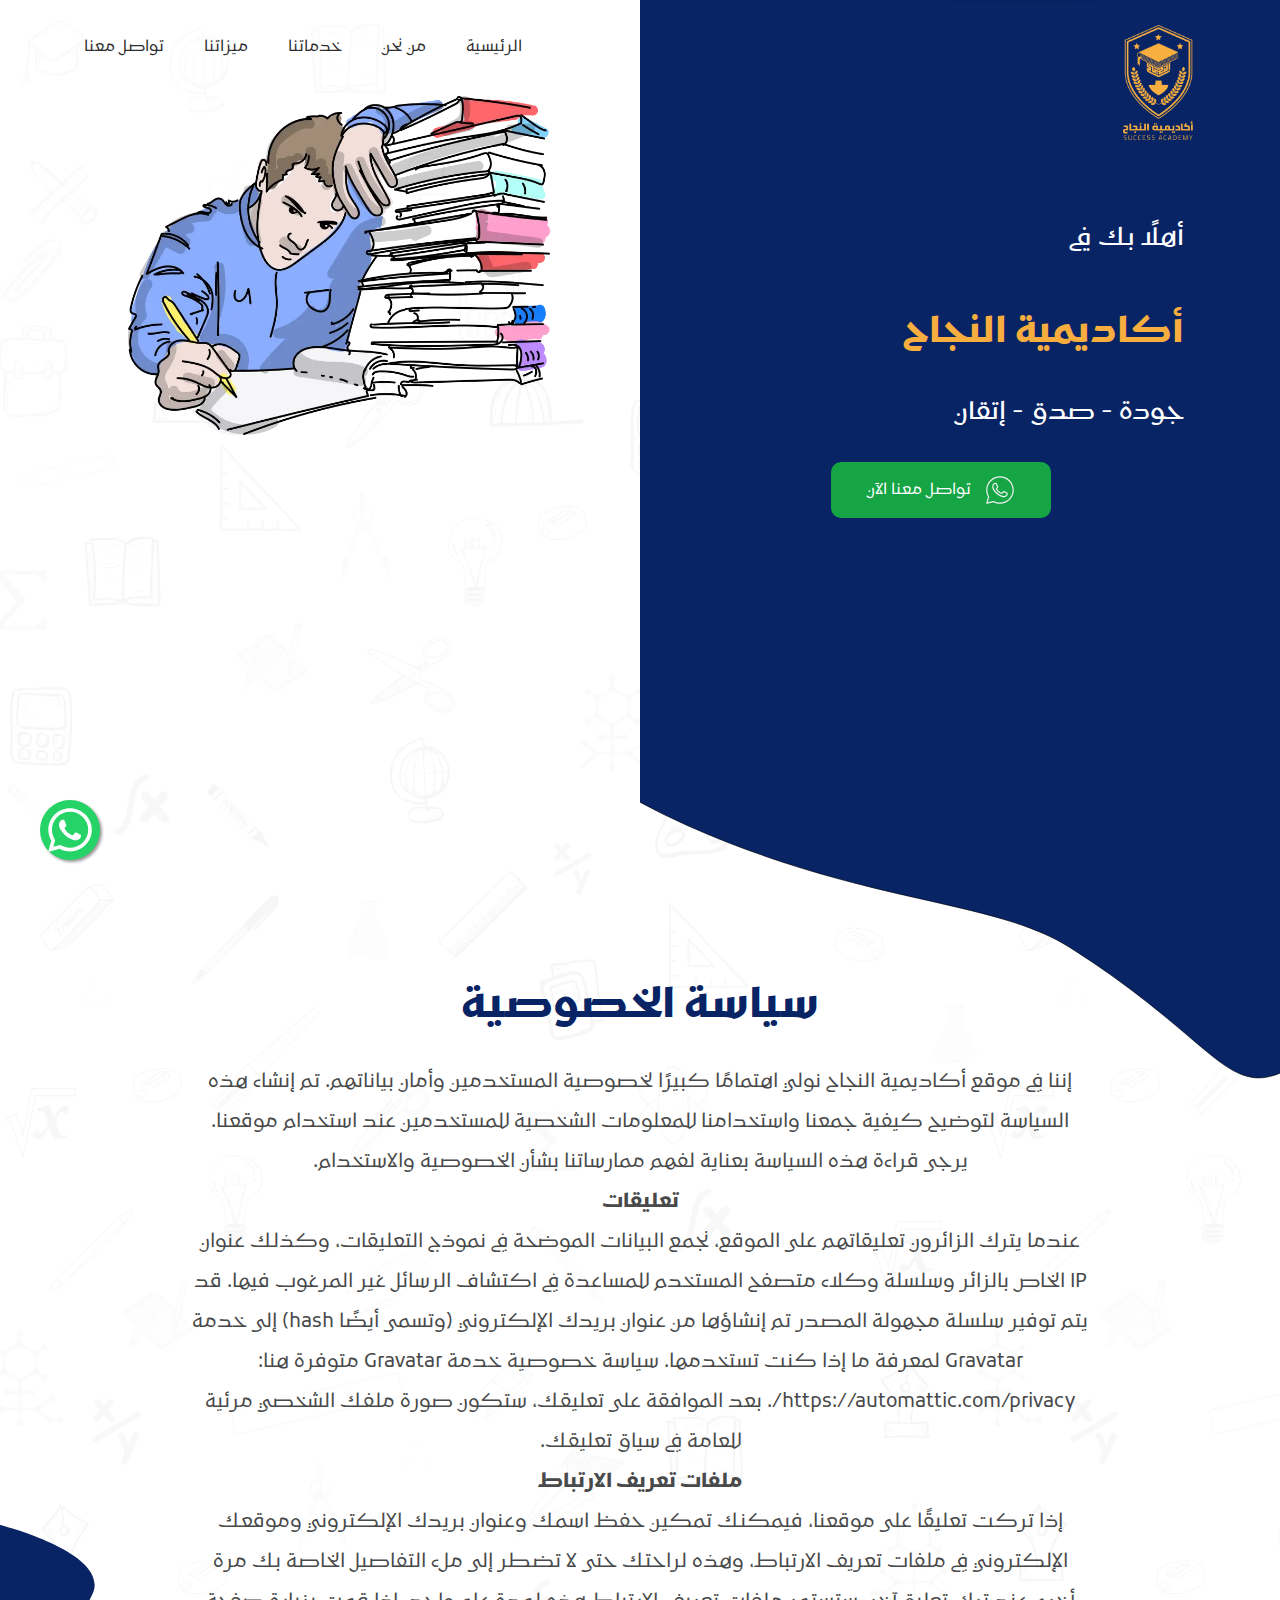
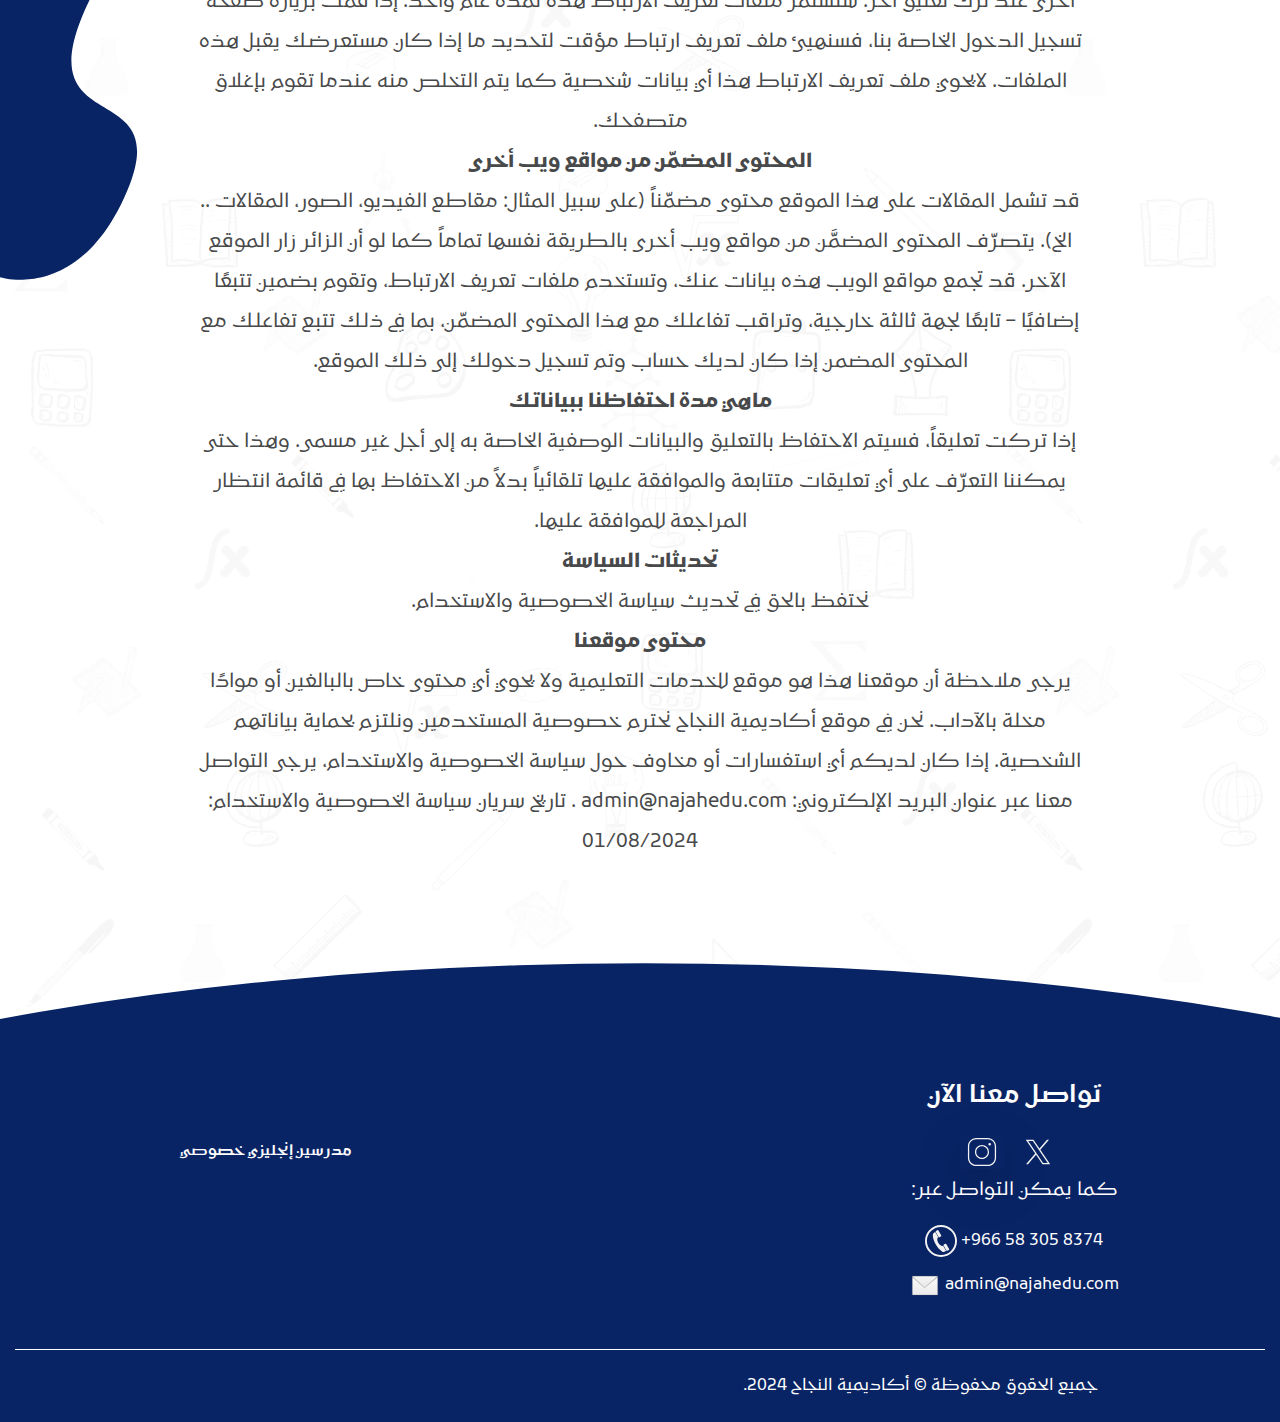
<file: سياسة-الخصوصية.html>
<!DOCTYPE html>
<html dir="rtl" lang="ar">
<head>
	<!-- Google tag (gtag.js) -->
<script async src="https://www.googletagmanager.com/gtag/js?id=G-9W7V0P4PWY"></script>
<script>
  window.dataLayer = window.dataLayer || [];
  function gtag(){dataLayer.push(arguments);}
  gtag('js', new Date());
  gtag('config', 'G-9W7V0P4PWY');
  gtag('config', 'AW-11399343919');

</script>
  <!-- Basic -->
  <meta charset="utf-8" />
  <meta http-equiv="X-UA-Compatible" content="IE=edge" />
  <!-- Mobile Metas -->
  <meta name="viewport" content="width=device-width, initial-scale=1, shrink-to-fit=no" />
  <!-- Site Metas -->
  <meta name="keywords" content="" />
  <title>سياسة الخصوصية | أكاديمية النجاح</title>

<!-- Open Graph / Facebook -->
<meta property="og:type" content="website" />

<meta property="og:image" content="https://najahedu.com/images/NajahEdu-logo.png" />

<!-- Twitter -->
<meta property="twitter:card" content="summary_large_image" />
<meta property="twitter:image" content="https://najahedu.com/images/NajahEdu-logo.png" />

  <!-- bootstrap core css -->
  <link rel="stylesheet" type="text/css" href="css/bootstrap.css" />
  <!-- Custom styles for this template -->
  <link href="css/style.css" rel="stylesheet" />
  <!-- responsive style -->
  <link href="css/responsive.css" rel="stylesheet" />


</head>
<body>
<a  href="https://wa.me/966583058374" class="float" target="_blank" aria-label="WhatsApp button">
<svg class="svg-inline--fa fa-whatsapp fa-w-14 my-float" aria-hidden="true" focusable="false" data-prefix="fab" data-icon="whatsapp" role="img" xmlns="http://www.w3.org/2000/svg" viewBox="0 0 448 512" data-fa-i2svg=""><path fill="currentColor" d="M380.9 97.1C339 55.1 283.2 32 223.9 32c-122.4 0-222 99.6-222 222 0 39.1 10.2 77.3 29.6 111L0 480l117.7-30.9c32.4 17.7 68.9 27 106.1 27h.1c122.3 0 224.1-99.6 224.1-222 0-59.3-25.2-115-67.1-157zm-157 341.6c-33.2 0-65.7-8.9-94-25.7l-6.7-4-69.8 18.3L72 359.2l-4.4-7c-18.5-29.4-28.2-63.3-28.2-98.2 0-101.7 82.8-184.5 184.6-184.5 49.3 0 95.6 19.2 130.4 54.1 34.8 34.9 56.2 81.2 56.1 130.5 0 101.8-84.9 184.6-186.6 184.6zm101.2-138.2c-5.5-2.8-32.8-16.2-37.9-18-5.1-1.9-8.8-2.8-12.5 2.8-3.7 5.6-14.3 18-17.6 21.8-3.2 3.7-6.5 4.2-12 1.4-32.6-16.3-54-29.1-75.5-66-5.7-9.8 5.7-9.1 16.3-30.3 1.8-3.7.9-6.9-.5-9.7-1.4-2.8-12.5-30.1-17.1-41.2-4.5-10.8-9.1-9.3-12.5-9.5-3.2-.2-6.9-.2-10.6-.2-3.7 0-9.7 1.4-14.8 6.9-5.1 5.6-19.4 19-19.4 46.3 0 27.3 19.9 53.7 22.6 57.4 2.8 3.7 39.1 59.7 94.8 83.8 35.2 15.2 49 16.5 66.6 13.9 10.7-1.6 32.8-13.4 37.4-26.4 4.6-13 4.6-24.1 3.2-26.4-1.3-2.5-5-3.9-10.5-6.6z"></path></svg>
</a>
 <div class="top_container">
    <!-- header section strats -->
    <header class="header_section">
      <div class="container">
        <nav class="navbar navbar-expand-lg custom_nav-container ">
    
          <a class="navbar-brand" href="/index.html">
            <img src="images/logo.webp" alt="شعار أكاديمية النجاح" />
            
          </a>
          <button class="navbar-toggler" type="button" data-toggle="collapse" data-target="#navbarSupportedContent"
            aria-controls="navbarSupportedContent" aria-expanded="false" aria-label="Toggle navigation">
            <span class="navbar-toggler-icon"></span>
          </button>
        
          <div class="collapse navbar-collapse" id="navbarSupportedContent">
            <div class="d-flex mr-auto flex-column flex-lg-row align-items-center">
              <ul class="navbar-nav  ">
                <li class="nav-item active">
                  <a class="nav-link" href="/"> الرئيسية <span class="sr-only">(current)</span></a>
                </li>
                <li class="nav-item ">
                  <a class="nav-link" href="/#من-نحن"> من نحن </a>
                </li>

                <li class="nav-item ">
                  <a class="nav-link" href="/#خدماتنا"> خدماتنا </a>
                </li>

                <li class="nav-item">
                  <a class="nav-link" href="/#ميزاتنا"> ميزاتنا </a>
                </li>

                <li class="nav-item">
                  <a class="nav-link" href="/#تواصل-معنا">تواصل معنا</a>
                </li>

              </ul>
         
            </div>
            </div>
        </nav>
      </div>
    </header>
  <section class="hero_section ">
      <div class="hero-container container">
        <div class="hero_detail-box">
          <p class="pb-4 h4">
            أهلًا بك في
          </p>
          <h1 class="pb-4">
            أكاديمية النجاح
          </h1>
          <p class="h4">
 جودة - صدق - إتقان
          </p>
          <div class="hero_btn-continer">
            <a href="https://wa.me/966583058374" class="call_to-btn btn_white-border">
             <img src="images/icons8-whatsapp.svg" alt="زر التواصل عبر الوتس أب" />
              <span>
                تواصل معنا الآن
              </span>
            
            </a>
          </div>
        </div>
        <div class="hero_img-container">
          <div class="image-container">
            <img data-src="images/student.webp" alt="صورة طالب" class="lazyload img-fluid" />
          </div>
        </div>
      </div>
    </section>
  </div>
  </div>
  <!-- end header section -->

  <!-- about section -->
  <section class="pat-4 about_section layout_padding md:pt-20">
    <div class="container">
      <h1 class="main-heading pb-4" id="من-نحن">
سياسة الخصوصية
      </h1>
      <p class="text-center t-14 sm:text-xs lg:px-8 sm:px-4">
  

إننا في موقع أكاديمية النجاح نولي اهتمامًا كبيرًا لخصوصية المستخدمين وأمان بياناتهم. تم إنشاء هذه السياسة لتوضيح كيفية جمعنا واستخدامنا للمعلومات الشخصية للمستخدمين عند استخدام موقعنا. يرجى قراءة هذه السياسة بعناية لفهم ممارساتنا بشأن الخصوصية والاستخدام.
<br />
<b>تعليقات</b><br />

عندما يترك الزائرون تعليقاتهم على الموقع، نجمع البيانات الموضحة في نموذج التعليقات، وكذلك عنوان IP الخاص بالزائر وسلسلة وكلاء متصفح المستخدم للمساعدة في اكتشاف الرسائل غير المرغوب فيها.

قد يتم توفير سلسلة مجهولة المصدر تم إنشاؤها من عنوان بريدك الإلكتروني (وتسمى أيضًا hash) إلى خدمة Gravatar لمعرفة ما إذا كنت تستخدمها. سياسة خصوصية خدمة Gravatar متوفرة هنا: https://automattic.com/privacy/. بعد الموافقة على تعليقك، ستكون صورة ملفك الشخصي مرئية للعامة في سياق تعليقك.

<br />
<b>ملفات تعريف الارتباط</b><br />



إذا تركت تعليقًا على موقعنا، فيمكنك تمكين حفظ اسمك وعنوان بريدك الإلكتروني وموقعك الإلكتروني في ملفات تعريف الارتباط، وهذه لراحتك حتى لا تضطر إلى ملء التفاصيل الخاصة بك مرة أخرى عند ترك تعليق آخر. ستستمر ملفات تعريف الارتباط هذه لمدة عام واحد.

إذا قمت بزيارة صفحة تسجيل الدخول الخاصة بنا، فسنهيئ ملف تعريف ارتباط مؤقت لتحديد ما إذا كان مستعرضك يقبل هذه الملفات. لايحوي ملف تعريف الارتباط هذا أي بيانات شخصية كما يتم التخلص منه عندما تقوم بإغلاق متصفحك.

<br />
<b>المحتوى المضمّن من مواقع ويب أخرى</b><br />


قد تشمل المقالات على هذا الموقع محتوى مضمّناً (على سبيل المثال: مقاطع الفيديو، الصور، المقالات .. الخ). يتصرّف المحتوى المضمَّن من مواقع ويب أخرى بالطريقة نفسها تماماً كما لو أن الزائر زار الموقع الآخر.

قد تجمع مواقع الويب هذه بيانات عنك، وتستخدم ملفات تعريف الارتباط، وتقوم بضمين تتبعًا إضافيًا – تابعًا لجهة ثالثة خارجية، وتراقب تفاعلك مع هذا المحتوى المضمّن، بما في ذلك تتبع تفاعلك مع المحتوى المضمن إذا كان لديك حساب وتم تسجيل دخولك إلى ذلك الموقع.

<br />
<b>ماهي مدة احتفاظنا ببياناتك</b><br />


إذا تركت تعليقاً، فسيتم الاحتفاظ بالتعليق والبيانات الوصفية الخاصة به إلى أجل غير مسمى. وهذا حتى يمكننا التعرّف على أي تعليقات متتابعة والموافقة عليها تلقائياً بدلاً من الاحتفاظ بها في قائمة انتظار المراجعة للموافقة عليها.

<br />
<b>تحديثات السياسة</b><br />



نحتفظ بالحق في تحديث سياسة الخصوصية والاستخدام.

<br />
<b>محتوى موقعنا</b><br />



يرجى ملاحظة أن موقعنا هذا هو موقع للخدمات التعليمية ولا يحوي أي محتوى خاص بالبالغين أو موادًا مخلة بالآداب. نحن في موقع أكاديمية النجاح نحترم خصوصية المستخدمين ونلتزم بحماية بياناتهم الشخصية. إذا كان لديكم أي استفسارات أو مخاوف حول سياسة الخصوصية والاستخدام، يرجى التواصل معنا عبر عنوان البريد الإلكتروني: admin@najahedu.com . تاريخ سريان سياسة الخصوصية والاستخدام: 01/08/2024

      </p>
      </div>
  </section>

  <!-- footer section -->
  <section class="container-fluid footer_section" id="تواصل-معنا">
    <div class="container mx-auto pt-16">
    <div class="flex flex-wrap">
      <!-- First row -->
      <div class="w-full sm:w-1/2 md:w-1/3 px-4 mb-4">
        <div class="pt-16 rounded-lg text-center">
   <p class="h4 font-semibold">تواصل معنا الآن</p>
        
          <div class="mt-6 lg:mb-0 mb-6">
   
          <a href="https://x.com/najaheducation" target="_blank" rel="noopener noreferrer"  aria-label="زر تويتر">
            <button title="twitter"
              class="icon font-normal items-center justify-center align-center outline-none focus:outline-none mr-2"
              type="button"
            >
            <img class="w-2" src="images/icons8-twitterx.svg" alt="أيقونة تويتر" /></button>
            </a>
            
             <a href="https://www.instagram.com/najaheducation/" target="_blank" rel="noopener noreferrer" aria-label="زر إنستغرام">
            <button title="instagram"
              class="icon shadow-lg font-normal items-center justify-center align-center outline-none focus:outline-none mr-2"
              type="button"
            >
               <img class="w-2" src="images/icons8-instagram.svg" alt="أيقونة إنستغرام" />
            </button>
            </a>
          
          </div>
   <p class="text-lg my-2">
كما يمكن التواصل عبر:
    </p>
 <div class="contact-container">
    <div class="flex-col">
 <div class="lg:mb-0 item">
<p style="direction:ltr">
          <a href="tel:+966583058374" target="_blank" rel="noopener noreferrer" >
<img class="w-2" src="images/phone-31172.svg" alt="أيقونة الهاتف" />

                +966 58 305 8374
            </a>

              
</p>
</div>
 <div class="lg:mb-0 item">

          <a href="mailto:admin@najahedu.com" target="_blank" rel="noopener noreferrer">
                admin@najahedu.com
          
<img class="w-2" src="images/email-151100.svg" alt="أيقونة البريد الإلكتروني" />
  </a>

</div>
</div>
</div>
</div>
      </div>
      <div class="w-full sm:w-1/2 md:w-1/3 px-4 mb-4">
        <div class="p-6 rounded-lg text-center image-container">
<img class="lazyload h-12 w-16 rounded-lg" data-src="images/graduation-cap.svg" alt="قبعة التخرج" />
</div>
      </div>
      <div class="w-full sm:w-1/2 md:w-1/3 px-4 mb-4 mx-auto flex flex-wrap -mx-4 justify-center">
        <div class="rounded-lg text-center flex justify-center items-center leading-normal">

       <ul class="list-unstyled">
  <li>
                  <a
                    class="font-semibold block pb-2 text-sm"
                    href="/مدرس-ومدرسة-إنجليزي-خصوصي"
                  >
                   مدرسين إنجليزي خصوصي
                  </a>
                </li>
              </ul>
        </div>
      </div>
      <!-- Second row -->
    </div>
  </div>
 <hr class="my-6 border-white" />
      <div class="container mx-auto">
  <div class="flex flex-col-reverse pb-6 text-white md:flex-row items-center md:justify-between">
      <div class="w-full md:w-1/2 grid justify-center sm:pt-6 text-center">
  جميع الحقوق محفوظة © أكاديمية النجاح 2024.
</div>
     
          </div>
</div>
  </section>
  <!-- footer section -->

<!-- script for lazyload and enlarging portfolio images -->

<script>
   document.addEventListener("DOMContentLoaded", function() {
    let lazyloadImages = document.querySelectorAll(".lazyload");

    const lazyload = function() {
        let scrollTop = window.pageYOffset;
        
        lazyloadImages.forEach(function(img) {
            if (img.offsetTop < (window.innerHeight + scrollTop)) {
                img.src = img.dataset.src;
                img.parentElement.classList.add("show");
                img.classList.remove("lazyload");
            }
        });

        cleanLazyImages();
    };

    const cleanLazyImages = function() {
        lazyloadImages = Array.prototype.filter.call(lazyloadImages, function(img) {
            return img.classList.contains("lazyload");
        });
    };

    const isImageInViewport = function(img) {
        const rect = img.getBoundingClientRect();
        return (
            rect.top <= (window.innerHeight || document.documentElement.clientHeight) &&
            rect.left <= (window.innerWidth || document.documentElement.clientWidth)
        );
    };

    const lazyloadWithIntersectionObserver = function() {
        if ("IntersectionObserver" in window) {
            const imageObserver = new IntersectionObserver(function(entries, observer) {
                entries.forEach(function(entry) {
                    if (entry.isIntersecting) {
                        const img = entry.target;
                        img.src = img.dataset.src;
                        img.parentElement.classList.add("show");
                        img.classList.remove("lazyload");
                        imageObserver.unobserve(img);
                    }
                });
            });

            lazyloadImages.forEach(function(img) {
                imageObserver.observe(img);
            });
        } else {
            // Fallback for browsers that do not support IntersectionObserver
            window.addEventListener("scroll", lazyload);
            window.addEventListener("resize", lazyload);
            window.addEventListener("orientationChange", lazyload);

            lazyload(); // Initial check
        }
    };

    lazyloadWithIntersectionObserver();
});
let show = null;
  function showCollapse(index) {
    const content = document.getElementById('collapse-' + index);
    const content2 = document.getElementById('collapseheader-' + index);
    if (show !== null) {
      const prevContent = document.getElementById('collapse-' + show);
      prevContent.classList.add('hid');
       const header = document.getElementById('collapseheader-' + show);
      header.classList.remove('faq-active');
    }
    if (show === index) {
      show = null;
    } else {
      content.classList.remove('hid');
      content2.classList.add('faq-active');
      show = index;
    }
  }
</script>
  <script type="text/javascript" src="js/jquery-3.4.1.min.js"></script>
  <script type="text/javascript" src="js/bootstrap.js"></script>



	</body>
</html>
</file>
<file: css/style.css>
@font-face {
  font-family: kufam;
  src: url("../fonts/Kufam-Regular.ttf");
}
body {
  font-family: kufam, system-ui, -apple-system, 'Poppins', sans-serif, Arial;
  direction:rtl;
  color: #48494a;
  background-image: url(../images/body-bg.webp);
  background-size: contain;
}

.layout_padding {
  padding: 75px 0;
}

.layout_padding2 {
  padding: 45px 0;
}

.layout_padding2-top {
  padding-top: 45px;
}

.layout_padding-top {
  padding-top: 75px;
}

.layout_padding-bottom {
  padding-bottom: 75px;
}

.call_to-btn {
  display: inline-block;
  padding: 12px 20px;
  border-radius: 10px;
  font-size: 15px;
  text-transform: uppercase;
  background-color: #15A545;
  border: 1px solid transparent;
  color: #fff;
  transition: all 0.3s ease 0s;
}

.hero_section .call_to-btn {
  padding: 12px 35px;
  background-color: #15A545;
}

.call_to-btn img {
  width: 30px;
  margin-left: 10px;
}

.btn_on-hover {
  transition: all 0.3s ease 0s;
}

.call_to-btn:hover,
.btn_on-hover:hover {
  color: #fff;
  -webkit-box-shadow: 0px 5px 10px -5px rgba(0, 0, 0, 0.7);
  -moz-box-shadow: 0px 5px 10px -5px rgba(0, 0, 0, 0.7);
  box-shadow: 0px 5px 10px -5px rgba(0, 0, 0, 0.7);
  color: #fff;
  transform: translateY(-7px);
}

.main-heading {
  color: #082465;
  font-weight: bold;
  text-align: center;
}

/*header section*/

.header_section {
  padding-top: 10px;
}

nav.navbar.navbar-expand-lg {

  padding: 10px 0;
}

.custom_nav-container.navbar-expand-lg .navbar-nav .nav-link {
  padding: 10px 20px;
  font-size: 15px;
  text-align: center;
  text-transform: uppercase;
}


a,
a:hover,
a:focus {
  text-decoration: none;
}



.btn,
.btn:focus {
  outline: none !important;
  box-shadow: none;
}

.top_container {
  height: 95vh;
  position: relative;
}

.top_container::before {
  content: "";
  position: absolute;
  top: 0;
  right: 0; /* Ensures the background is aligned to the right in LTR and RTL */
  width: 50%;
  height: 130%;
  background: url(../images/hero-bg.svg);
  background-size: cover;
  background-position: right bottom;
  background-repeat: no-repeat;
  z-index: -1;
  left: auto;

}
.hero_btn-continer{
  text-align: center;
}
.top_container.sub_pages::before {
  background-size: 400px 200px;
  background-position: top left;
}

.top_container.sub_pages {
  height: 35vh;
}

.top_container.sub_page {
  height: auto;
}

.navbar-brand img {
  width: 70px;
  margin-right: 7px;
}


.custom_nav-container .nav_search-btn {
  background-image: url(../images/search-icon.png);
  background-size: 22px;
  background-repeat: no-repeat;
  background-position-y: 7px;
  width: 35px;
  height: 35px;
  padding: 0;
  border: none;
}

.navbar-brand {
  display: flex;
  align-items: center;
}

.navbar-brand span {
  font-size: 20px;
  font-weight: 700;
  color: #fefefe;
}

.custom_nav-container {
  z-index: 99999;
  padding: 15px 0;
}

.custom_nav-container .navbar-toggler {
  outline: none;
}
.pat-4 {
  padding-top: 8rem;
}
.t-14 {
  font-size: 1.2rem;
  line-height: 2.5rem;
  text-align: center;
}
.font-2{
    line-height: 2rem;
}
.custom_nav-container .navbar-toggler .navbar-toggler-icon {
  background-image: url(../images/menu.png);
  background-size: 40px;
  left: 1rem;
  position: absolute;
  top: 2rem;
}

/*end header section*/

/* hero section */
.hero-container {
  display: flex;
  padding-top: 50px;
  padding-bottom: 75px;
}

.hero_detail-box {
  width: 45%;
}

.hero_img-container {
  width: 33%;
}

.hero_detail-box {
  color: #fefeff;
}

.hero_detail-box h1 {
  font-size: 2.2rem;
  color: #f7ae3f;
  font-weight: bold;
}


.hero_detail-box p {
  margin-top: 20px;
  margin-bottom: 35px;
}


/* end hero section */

/* about section */
.about_img-box {
  width: 65%;
  margin: 40px auto;
  display: flex;
}

/* about section */


/* end vehicle section */

/* client section */
.client_section {
  background-image: url(../images/shape-1.png);
  background-repeat: no-repeat;
  background-position: right;
  background-size: 18%;
  background-attachment: local;
   z-index: -1;
}

.client_container {
  width: 80%;
  margin: 0 auto;
  padding: 35px;
  background-color: #fefeff;
  -webkit-box-shadow: 0px 0px 5px 0px rgba(163, 158, 163, 1);
  -moz-box-shadow: 0px 0px 5px 0px rgba(163, 158, 163, 1);
  box-shadow: 0px 0px 5px 0px rgba(163, 158, 163, 1);
  border-radius: 20px;
}

.client_detail-box h4 {
  color: #082465;
}

.client_detail-box span {
  text-transform: uppercase;
  color: #48494a;
}

.client_detail .client_img-box {
  width: 100px;
  margin-right: 15px;
}

.client_detail .client_img-box img {
  width: 100%;
}




/* end client section */


/* contact section */
.about_section {
  background-image: url(../images/shape-2.svg);
  background-repeat: no-repeat;
  background-size: 14%;
  background-position: left;
  background-attachment: local;
  z-index: -1;
  overflow: hidden;
  position: relative;
  pointer-events: none;
}
.h-12 {
  height: 12rem;
  margin-bottom: 2rem;

}

/* call section */
.call_section h2 {
  text-align: center;
  margin: 15px 0;
}
.img-fluid {
  margin-right: auto;
  margin-left: auto;
}
.landing_section .number_heading {
  color: #fec913;
}

.landing_section p {
  text-align: center;
  margin-top: 15px;
}
.grid {
  display: grid;
}
.inline-block {
  display: inline-block;
}
/* end call section */

/* footer section*/

.footer_section {
  background-image: url(../images/footer.svg);
  background-size: cover;
  background-repeat: no-repeat;
  background-position: bottom;
  position: relative;

}
.-mx-4 {
  margin-left: -1rem;
  margin-right: -1rem;
}
.footer_section p {
  color: #fdfdfe;
  margin: 0;
  text-align: center;
}

.footer_section a {
  color: #fdfdfe;
}
.container {
  width: 100%;
  margin-left: auto;
  margin-right: auto;

}
.w-2 {
  width: 2rem;
}
.mx-auto {
  margin-left: auto;
  margin-right: auto;
}
.flex-col-reverse {
  flex-direction: column-reverse;
}
.p-4 {
  padding: 1rem;
}
.px-4 {
  padding-left: 1rem;
  padding-right: 1rem;
}

.pt-16 {
  padding-top: 4rem;
}

.flex {
  display: flex;
}
.flex-col {
  flex-direction: column;
}
.flex-wrap {
  flex-wrap: wrap;
}

.items-center {
  align-items: center;
}
.justify-center {
  justify-content: center;
}

  .item {
      padding-top: 0.75rem; /* p-6 */
    }

.items-top {
  align-items: flex-start;
}
.w-16 {
    width: 16rem;
}
.w-full {
  width: 100%;
}
.w-5\/12 {
      width: 41.666667%; /* Applied on medium screens and up */
    }
.w-4\/12 {
      width: 33.333333%; /* Applied on medium screens and up */
    }
.mr-auto {
  margin-right: auto;
}

.ml-auto {
  margin-left: auto;
}

.mt-8 {
  margin-top: 2rem;
}
.px-4 {
  padding-left: 1rem;
  padding-right: 1rem;
}
.mb-4 {
  margin-bottom: 1rem; /* mb-4 */
}
.icon {
border: none;
  background-color: #fff0;
}
.p-6 {
  padding: 1.5rem; /* p-6 */
}
.pt-8 {
  padding-top: 2rem;
}

.pb-6 {
  padding-bottom: 1.5rem;
}

.my-2 {
  margin-top: 0.5rem;
  margin-bottom: 0.5rem;
}
.mt-6 {
  margin-top: 1.5rem;
}

.mb-6 {
  margin-bottom: 1.5rem;
}

.mr-2 {
  margin-right: 0.5rem;
}

.text-center {
  text-align: center; /* text-center */
}

.mb-2 {
  margin-bottom: 0.5rem;
}

.font-semibold {
  font-weight: 600;
}
.font-normal {
  font-weight: 400;
}
.bg-white {
  --tw-bg-opacity: 1;
  background-color: rgb(255 255 255 / var(--tw-bg-opacity));
}
.shadow-lg {
  --tw-shadow: 0 10px 15px -3px rgba(0, 0, 0, 0.1), 0 4px 6px -2px rgba(0, 0, 0, 0.05);
  box-shadow: var(--tw-shadow);
}


/* Focus */
.outline-none {
  outline: 0;
}

.focus\:outline-none:focus {
  outline: 0;
}
.text-sm {
  font-size: 0.875rem;
  line-height: 1.25rem;
}
.leading-normal {
  line-height: 4rem;
}

.text-3xl {
  font-size: 1.875rem; /* 30px */
  line-height: 2.25rem; /* 36px */
}

.text-lg {
  font-size: 1.125rem;
  line-height: 1.75rem;
}

.relative {
  position: relative;
}
.absolute {
  position: absolute;
}
.min-w-0 {
  min-width: 0;
}

.break-words {
  word-wrap: break-word;
}

.my-6 {
  margin-top: 1.5rem;
  margin-bottom: 1.5rem;
}
.text-white {
    color: white;
}
.w-full {
  width: 100%;
}
.border-white {
  --tw-border-opacity: 1;
  border-color: rgb(255 255 255 / var(--tw-border-opacity));
}
.align-middle {
  vertical-align: middle;
}

.rounded-t-lg {
  border-top-left-radius: 0.5rem; /* 8px */
  border-top-right-radius: 0.5rem; /* 8px */
}

.image-container {
  opacity: 0;
  transform: translateY(-20px); /* Start position to the left */
    transition: opacity 1.7s ease-in-out, transform 1.7s ease-in-out;
}
.image-container.show {
    opacity: 1;
    transform: translateY(0); /* End position */
}
@keyframes fadeIn {
    from {
        opacity: 0;
        transform: translateY(-20px); /* Start position to the left */
    }
    to {
        opacity: 1;
         transform: translateY(0); /* End position */
    }
}

.lazyload-animation.lazyloaded {
    animation: fadeIn 1s forwards;
}
.max-w-full {
  max-width: 100%;
}

.rounded-lg {
  border-radius: 0.5rem; /* 8px */
}
a:hover {
  color: #c89246;
}
a:focus {
  color: #c89246;
}


/* steps section style   */

.steps-container {
    position: relative;
    height: 20vh;
    width: 64vw;
}

@media only screen and (max-width: 768px) {
    .steps-container {
        width: 96vw;
    }
}

input[type=radio] {
    display: none;
}

.progress-step {
    position: relative;
    width: 20%;
    font-size: 14px;
    text-align: center;
    padding: 0 0 10px;
    transition: all 0.5s;
    float: right;
}


#step-3:checked+input+input+div+div+div+div>.box-bow, #step-4:checked+input+div+div+div+div>.box-bow, #step-5:checked+div+div+div+div>.box-bow {
    top: 0px;
    right: 0px;
    opacity: 0;
}


#step-4:checked+input+div+div+div+div>.box-bow, #step-5:checked+div+div+div+div>.box-bow {
    top: -10px;
    right: 0px;
    opacity: 1;
}


.steps-container, .progress-step::before {
    position: absolute;
    left: 0;
    right: 0;
    transform: translateY(-50%);
    margin-left: auto;
    margin-right: auto;
}

.progress-completed, .progress-inner {
    position: relative;
    right: 10%;
    height: 6px;
    width: 0;
    background: repeating-linear-gradient(45deg, #f7ae3f, #f7ae3f 4px, #b05f03 4px, #b05f03 10px);
    border-radius: 6px;
    z-index: -1;
    transition: width 0.75s cubic-bezier(0.9, 0.015, 0.25, 1);
}

.progress-step::before {
    top: 3px;
    height: 30px;
    width: 30px;
    background: #ffffff;
    color: #082465;
    font-size: 12px;
    line-height: 30px;
    border: 3px solid #082465;
    border-radius: 50%;
    transition: all 0.5s;
    cursor: pointer;
    pointer-events: none;
}

.progress-step label {
    position: relative;
    top: -20px;
    display: block;
    padding-top: 50px;
    cursor: pointer;
}

.progress-step:hover {
    color: #082465;
}

.progress-step:hover::before {
    background: #082465;
    color: #ffffff;
}

#step-5:checked+div {
    width: 80%;
}

#step-5:checked+div+div+div>.tab:nth-of-type(5), #step-4:checked+input+div+div+div>.tab:nth-of-type(4),
#step-3:checked+input+input+div+div+div>.tab:nth-of-type(3), #step-2:checked+input+input+input+div+div+div>.tab:nth-of-type(2),
#step-1:checked+input+input+input+input+div+div+div>.tab:nth-of-type(1) {
    opacity: 1;
}

#step-5:checked+div+div+div+div {
    left: 10%;
}

#step-4:checked+input+div {
    width: 60%;
}

#step-4:checked+input+div+div+div+div {
    left: 30%;
}

#step-3:checked+input+input+div {
    width: 40%;
}

#step-3:checked+input+input+div+div+div+div {
    left: 50%;
}

#step-2:checked+input+input+input+div {
    width: 20%;
}

#step-2:checked+input+input+input+div+div+div+div {
    left: 70%;
}

#step-1:checked+input+input+input+input+div {
    width: 0%;
}

#step-1:checked+input+input+input+input+div+div+div+div {
    left: 90%;
}

.progress-step:nth-of-type(1)::before {
    content: "1";
}

.progress-step:nth-of-type(2)::before {
    content: "2";
}

.progress-step:nth-of-type(3)::before {
    content: "3";
}

.progress-step:nth-of-type(4)::before {
    content: "4";
}

.progress-step:nth-of-type(5)::before {
    content: "5";
}

.progress-completed {
    position: relative;
    top: -6px;
    width: 80%;
    background: #fce0b6;
    z-index: -2;
}

.progress-detail-tabs .tab {
    position: absolute;
    top: 40px;
    background: #ffffff;
    text-align: center;
    border-radius: 8px;
    margin-top: 80px;
    opacity: 0;
    box-shadow: 0 2px 1px #082465;
    padding: 30px 20px;
    transition: all 0.25s;
}
.mt-18 {
  margin-top: 26rem;
}
.progress-detail-tabs .tab h1 {
    margin-bottom: 2%;
}

.progress-detail-tabs .tab p {
    font-weight: 400;
    opacity: 0.75;
}
.mt-28 {
  margin-top: 7rem;
}

/*  End of step section style   */
.w-4\/5 {
  width: 80%;
}
.my-10 {
  margin-top: 2.5rem; /* 40px */
  margin-bottom: 2.5rem; /* 40px */
}
.collapse__header {
  padding: 1rem;
  padding-left: 2rem;
  border: 1px solid grey;
  transition: background 200ms ease-in-out;
  cursor: pointer;
  font-weight: bold;
}
.collapse__header:hover {
  background-color: rgba(11, 50, 112, 0.603);
}
.collapse__header:after {
  content: "\002B";
  color: inhirit;
  font-weight: bold;
  float: left;
    margin-left: -1rem;
}
.collapse__content {
  overflow: hidden;
  max-height: 0;
  transition: all 0.3s ease-in-out;
}
.collapse__content:not(.hid){  
  max-height: 150px;
  padding: 1rem;
  line-height: 2rem;
}

.faq-active::after {
  content: "\2212";
}
.my-float{
	margin-top:5px;
	width:50px;
	height:50px;
}
.float{
	position:fixed;
	width:60px;
	height:60px;
	bottom:40px;
	left:40px;
	background-color:#25d366;
	color:#FFF;
	border-radius:50px;
	text-align:center;
  font-size:30px;
	box-shadow: 2px 2px 3px #999;
  z-index:100;
}
</file>
<file: css/responsive.css>
@media (max-width: 1120px) {}

@media (max-width: 992px) {
      .hero_detail-box {
        text-align: center;
    }

    .pat-4{
       padding-top: 12rem;
     }
    .top_container {
        height: auto;
    }

    .top_container.sub_pages {
        height: auto;
    }

    .top_container.sub_pages::before {
        background-size: cover;
    }

    .client_box-container {

        width: 90%;

    }

    .service_detail-container {
        width: 90%;
    }

    .hero-container {
        flex-direction: column;
    }

    .hero_detail-box {
        width: 100%;
        margin-bottom: 45px;
    }

    .hero_img-container {
        width: 80%;
        margin-left: auto;
        margin-right: auto;
    }

    .top_container::before {
        width: 100%;

    }

    .custom_nav-container.navbar-expand-lg .navbar-nav .nav-item.active .nav-link,
    .custom_nav-container.navbar-expand-lg .navbar-nav .nav-link {

        color: #fff;
    }

  
}

@media (max-width: 820px) {
   
    
    .md\:pr-12 {
      padding-right: 3rem; /* Applied on medium screens and up */
    }
	 .mt-18 {
		  margin-top: 33rem;
		}
}


@media (max-width: 576px) {
   

    

    .about_section,
    .client_section {
        background-image: none;
    }
}

@media (max-width: 480px) {
 
    .sm\:text-xs {
      font-size: 1rem; /* 12px */
      line-height: 2rem; /* 16px */
    }
    .sm\:order-2 {
      order: 2; /* Applied on small screens and up */
    }

    .client_container {
        width: 100%;
    }

    .client_detail {

        flex-direction: column;

    }

    .client_detail-box {

        display: flex;
        flex-direction: column;
        align-items: center;

    }

    .client_detail .client_img-box {
        width: 100px;
        margin-right: 0px;
        margin-bottom: 15px;
    }

}

@media (max-width: 400px) {}
@media (min-width: 992px) {
  .hero_detail-box {
        text-align: right;
        padding-right: 2rem;
    }
}
@media (max-width: 360px) {}

@media (min-width: 1200px) {
  
    .hero_img-container {
      position: absolute;
     left: 10%;
     top: 6rem;
    }
    .navbar-collapse {
    top: 1rem;
  position: absolute;
  float: left;
  left: 0;
  right: auto;
}
}
@media (max-width: 640px) {
    .sm\:w-50 {
        width: 50%
    }
    .sm\:px-1 {
        padding: 1rem;
    }
    .container {
        padding: 0;
    }
}
/* Small screens (sm) */
@media (min-width: 640px) {
  .sm\:w-1\/2 {
    width: 50%; /* sm:w-1/2 */
  }
.sm\:h-30 {
    height: 7.5rem;
  }

  .sm\:relative {
    position: relative;
  }

  .sm\:mt-8 {
    margin-top: 2rem;
  }
}
@media (max-width: 1024px) {
  .md\:pt-20{
        padding-top: 20rem;    
    }
}
@media (min-width: 1024px) {
  .lg\:w-6\/12 {
    width: 50%;
  }

  .lg\:w-4\/12 {
    width: 33.333333%;
  }

  .lg\:mb-0 {
    margin-bottom: 0;
  }
  .lg\:px-8 {
       padding-left: 8rem;
  padding-right: 8rem;
    }
}
/* Medium screens (md) */
@media (max-width: 768px) {
 .sm\:pt-6 {
        padding-top: 1.2rem;
    }
  .sm\:px-4 {
          padding-left: 1rem;
  padding-right: 1rem;
    }
}
@media (min-width: 768px) {
  .md\:w-1\/3 {
    width: 33.333333%; /* md:w-1/3 */
  }
.md\:flex-row {
    flex-direction: row;
  }

  .md\:justify-between {
    justify-content: space-between;
  }

  .md\:w-1\/2 {
    width: 50%;
  }
    .md\:flex-row-reverse {
  flex-direction: row-reverse;
}

}
</file>
